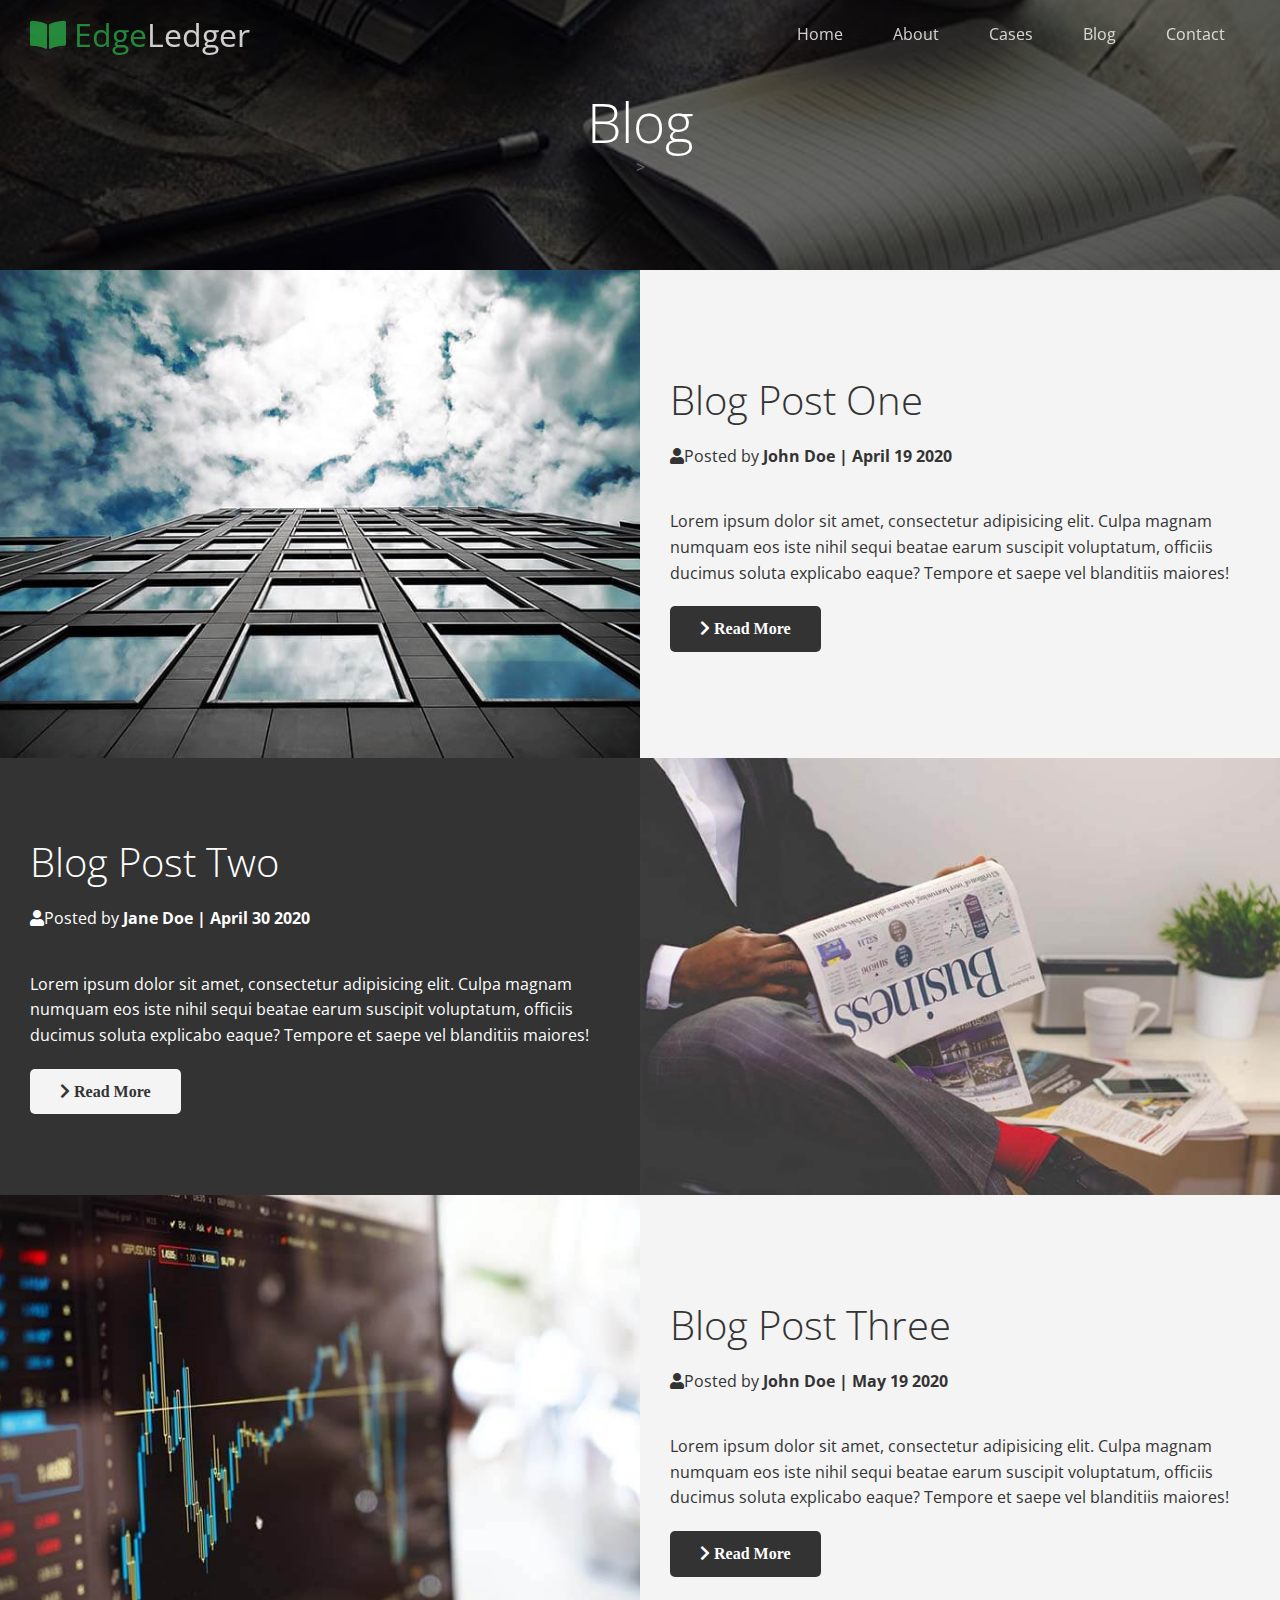
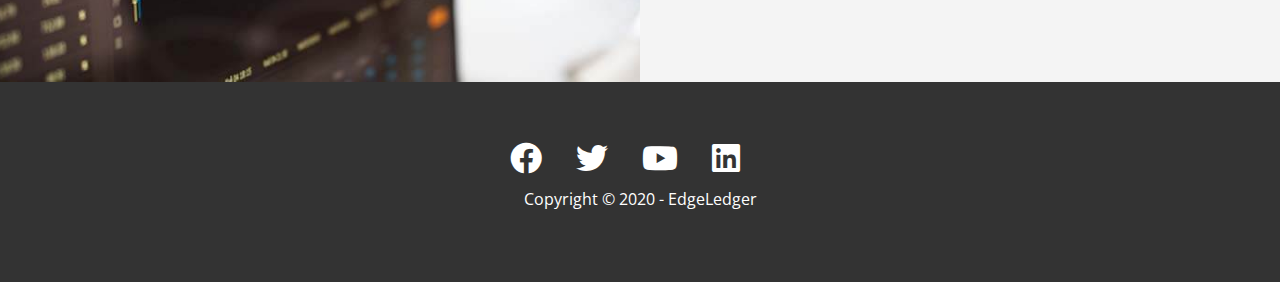
<file: Projects/Edgeledger/blog.html>
<!DOCTYPE html>
<html lang="en">
  <head>
    <meta charset="UTF-8" />
    <meta http-equiv="X-UA-Compatible" content="IE=edge" />
    <meta name="viewport" content="width=device-width, initial-scale=1.0" />
    <link rel="stylesheet" href="./css/utilities.css" />
    <link rel="stylesheet" href="./css/style.css" />
    <link
      rel="stylesheet"
      href="https://cdnjs.cloudflare.com/ajax/libs/font-awesome/5.15.4/css/all.min.css"
      integrity="sha512-1ycn6IcaQQ40/MKBW2W4Rhis/DbILU74C1vSrLJxCq57o941Ym01SwNsOMqvEBFlcgUa6xLiPY/NS5R+E6ztJQ=="
      crossorigin="anonymous"
      referrerpolicy="no-referrer"
    />
    <title>Read Our Blog</title>
  </head>
  <body id="home">
    <header class="hero blog">
      <div class="navbar top" id="navbar">
        <h1 class="logo">
          <span class="text-primary"><i class="fas fa-book-open"></i> Edge</span
          >Ledger
        </h1>
        <nav>
          <ul>
            <li><a href="index.html">Home</a></li>
            <li><a href="index.html#about">About</a></li>
            <li><a href="index.html#cases">Cases</a></li>
            <li><a href="index.html#blog">Blog</a></li>
            <li><a href="index.html#contact">Contact</a></li>
          </ul>
        </nav>
      </div>
      <div class="content">
        <h1>Blog</h1>
        >
      </div>
    </header>
    <main>
      <article class="solutions flex-columns">
        <div class="row">
          <div class="column">
            <div class="column-1">
              <img src="./img/blog/blog1.jpg" alt="" />
            </div>
          </div>
          <div class="column">
            <div class="column-2 bg-light">
              <h2>Blog Post One</h2>
              <p class="meta">
                <i class="fas fa-user"></i>Posted by <strong>John Doe | April 19 2020</strong>
              </p>
              <p>
                Lorem ipsum dolor sit amet, consectetur adipisicing elit. Culpa
                magnam numquam eos iste nihil sequi beatae earum suscipit
                voluptatum, officiis ducimus soluta explicabo eaque? Tempore et
                saepe vel blanditiis maiores!
              </p>
              <a href="post.html" class="btn btn-dark">
                <i class="fas fa-chevron-right"> Read More</i>
              </a>
            </div>
          </div>
        </div>
      </article>
      <article class="solutions flex-columns flex-reverse">
        <div class="row">
          <div class="column">
            <div class="column-1">
              <img src="./img/blog/blog2.jpg" alt="" />
            </div>
          </div>
          <div class="column">
            <div class="column-2 bg-dark">
              <h2>Blog Post Two</h2>
              <p class="meta">
                <i class="fas fa-user"></i>Posted by <strong>Jane Doe | April 30 2020</strong>
              </p>
              <p>
                Lorem ipsum dolor sit amet, consectetur adipisicing elit. Culpa
                magnam numquam eos iste nihil sequi beatae earum suscipit
                voluptatum, officiis ducimus soluta explicabo eaque? Tempore et
                saepe vel blanditiis maiores!
              </p>
              <a href="post.html" class="btn btn-light">
                <i class="fas fa-chevron-right"> Read More</i>
              </a>
            </div>
          </div>
        </div>
      </article>
      <article class="solutions flex-columns">
        <div class="row">
          <div class="column">
            <div class="column-1">
              <img src="./img/blog/blog3.jpg" alt="" />
            </div>
          </div>
          <div class="column">
            <div class="column-2 bg-light">
              <h2>Blog Post Three</h2>
              <p class="meta">
                <i class="fas fa-user"></i>Posted by <strong>John Doe | May 19 2020</strong>
              </p>
              <p>
                Lorem ipsum dolor sit amet, consectetur adipisicing elit. Culpa
                magnam numquam eos iste nihil sequi beatae earum suscipit
                voluptatum, officiis ducimus soluta explicabo eaque? Tempore et
                saepe vel blanditiis maiores!
              </p>
              <a href="post.html" class="btn btn-dark">
                <i class="fas fa-chevron-right"> Read More</i>
              </a>
            </div>
          </div>
        </div>
      </article>
    </main>
    <footer class="footer bg-dark">
      <div class="social">
        <a href="#"><i class="fab fa-facebook fa-2x"></i></a>
        <a href="#"><i class="fab fa-twitter fa-2x"></i></a>
        <a href="#"><i class="fab fa-youtube fa-2x"></i></a>
        <a href="#"><i class="fab fa-linkedin fa-2x"></i></a>
      </div>
      <p>Copyright &copy; 2020 - EdgeLedger</p>
    </footer>
    <script>
      const navbar = document.getElementById("navbar");
      let scrolled = false;

      window.onscroll = function () {
        if (window.pageYOffset > 100) {
          navbar.classList.remove("top");
          if (!scrolled) {
            navbar.style.transform = "translateY(-70px)";
          }
          setTimeout(function () {
            navbar.style.transform = "translateY(0)";
            scrolled = true;
          }, 250);
        } else {
          navbar.classList.add("top");
          scrolled = false;
        }
      };
      </script>
  </body>
</html>
</file>
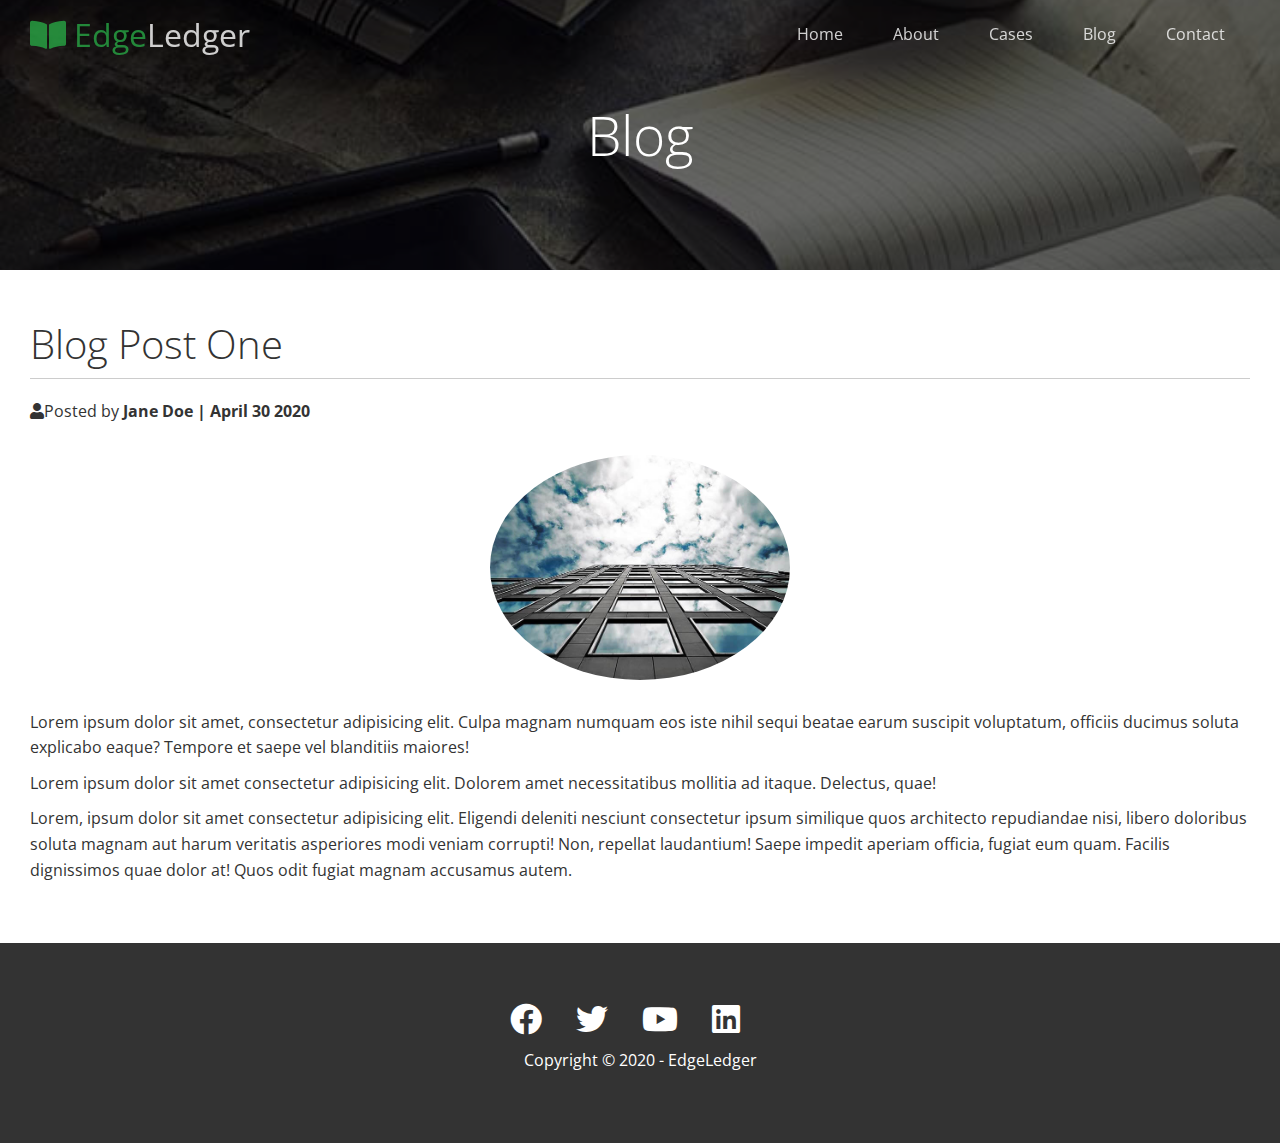
<file: Projects/Edgeledger/post.html>
<!DOCTYPE html>
<html lang="en">
  <head>
    <meta charset="UTF-8" />
    <meta http-equiv="X-UA-Compatible" content="IE=edge" />
    <meta name="viewport" content="width=device-width, initial-scale=1.0" />
    <link rel="stylesheet" href="./css/utilities.css" />
    <link rel="stylesheet" href="./css/style.css" />
    <link
      rel="stylesheet"
      href="https://cdnjs.cloudflare.com/ajax/libs/font-awesome/5.15.4/css/all.min.css"
      integrity="sha512-1ycn6IcaQQ40/MKBW2W4Rhis/DbILU74C1vSrLJxCq57o941Ym01SwNsOMqvEBFlcgUa6xLiPY/NS5R+E6ztJQ=="
      crossorigin="anonymous"
      referrerpolicy="no-referrer"
    />
    <title>Post One</title>
  </head>
  <body id="home">
    <header class="hero blog">
      <div class="navbar top" id="navbar">
        <h1 class="logo">
          <span class="text-primary"><i class="fas fa-book-open"></i> Edge</span
          >Ledger
        </h1>
        <nav>
          <ul>
            <li><a href="index.html">Home</a></li>
            <li><a href="index.html#about">About</a></li>
            <li><a href="index.html#cases">Cases</a></li>
            <li><a href="index.html#blog">Blog</a></li>
            <li><a href="index.html#contact">Contact</a></li>
          </ul>
        </nav>
      </div>
      <div class="content">
        <h1>Blog</h1>
      </div>
    </header>
    <main>
      <section class="post">
        <h2>Blog Post One</h2>
        <p class="meta">
          <i class="fas fa-user"></i>Posted by
          <strong>Jane Doe | April 30 2020</strong>
        </p>
        <img src="./img/blog/blog1.jpg" alt="">
        <p>
          Lorem ipsum dolor sit amet, consectetur adipisicing elit. Culpa magnam
          numquam eos iste nihil sequi beatae earum suscipit voluptatum,
          officiis ducimus soluta explicabo eaque? Tempore et saepe vel
          blanditiis maiores!
        </p>
        <p>
          Lorem ipsum dolor sit amet consectetur adipisicing elit. Dolorem amet
          necessitatibus mollitia ad itaque. Delectus, quae!
        </p>
        <p>
          Lorem, ipsum dolor sit amet consectetur adipisicing elit. Eligendi
          deleniti nesciunt consectetur ipsum similique quos architecto
          repudiandae nisi, libero doloribus soluta magnam aut harum veritatis
          asperiores modi veniam corrupti! Non, repellat laudantium! Saepe
          impedit aperiam officia, fugiat eum quam. Facilis dignissimos quae
          dolor at! Quos odit fugiat magnam accusamus autem.
        </p>
      </section>
    </main>
    <footer class="footer bg-dark">
      <div class="social">
        <a href="#"><i class="fab fa-facebook fa-2x"></i></a>
        <a href="#"><i class="fab fa-twitter fa-2x"></i></a>
        <a href="#"><i class="fab fa-youtube fa-2x"></i></a>
        <a href="#"><i class="fab fa-linkedin fa-2x"></i></a>
      </div>
      <p>Copyright &copy; 2020 - EdgeLedger</p>
    </footer>
    <script>
      const navbar = document.getElementById("navbar");
      let scrolled = false;

      window.onscroll = function () {
        if (window.pageYOffset > 100) {
          navbar.classList.remove("top");
          if (!scrolled) {
            navbar.style.transform = "translateY(-70px)";
          }
          setTimeout(function () {
            navbar.style.transform = "translateY(0)";
            scrolled = true;
          }, 250);
        } else {
          navbar.classList.add("top");
          scrolled = false;
        }
      };
      </script>
  </body>
</html>
</file>
<file: Projects/Edgeledger/css/utilities.css>
/*Text colors*/

.text-primary{
  color: #28a745;
}
.text-secondary{
  color: #0284d0;
}

/*Buttons*/
.btn{
  cursor: pointer;
  display: inline-block;
  padding: 10px 30px;
  color: #fff;
  background: #28a745;
  border: none;
  border-radius: 5px;
}
.btn:hover{
  opacity: 0.9;
}

.btn-primary, .bg-primary{
  background: #28a745;
  color: #fff;
}
.btn-secondary, .bg-secondary{
  background: #0284d0;
  color: #fff;
}
.btn-dark, .bg-dark{
  background: #333;
  color: #fff;
}
.btn-light, .bg-light{
  background: #f4f4f4;
  color: #333;
}
.btn-outline{
  background: transparent;
  border: 1px #fff solid;
}
/*Flex items*/
.flex-items{
  display: flex;
  text-align: center;
  justify-content: center;
  align-items: center;
  height: 100%;
}

.flex-items > div{
  padding: 20px;
}

/*Flex columns*/
.flex-columns.flex-reverse .row{
  flex-direction:row-reverse ;
}
.flex-columns .row{
display: flex;
flex-wrap: wrap;
width: 100%;
}

.flex-columns .column{
  display: flex;
  flex-direction: column;
  flex-basis: 100%;
  flex: 1;
}
.flex-columns .column .column-1,
.flex-columns .column .column-2{
height: 100%;
}
.flex-columns img{
  width: 100%;
  height: 100%;
  object-fit: cover;
}

.flex-columns .column .column-2{
  display: flex;
  flex-direction:column ;
  align-items: flex-start;
  justify-content: center;
  padding: 30px;
}

.flex-columns h2{
  font-size: 40px;
  font-weight: 100;
}
.flex-columns h4{
  margin-bottom: 10px;
}

.flex-columns p{
  margin: 20px 0;
}

/*Section-header*/
.section-header{
  padding: 30px;
  display: flex;
  flex-direction: column;
  align-items: center;
  justify-content: center;
  text-align: center;
}

.section-header h2{
  font-size: 2.5rem;
  margin: 20px 0;
}
.section-padding{
  padding: 20px 20px 40px;
}

.flex-grid .row{
display: flex;
flex-wrap: wrap;
padding: 0 4px;
}

.flex-grid .column{
  flex: 25%;
  max-width: 25%;
  padding: 0 4px;
}
</file>
<file: Projects/Edgeledger/css/style.css>
@import url("https://fonts.googleapis.com/css2?family=Open+Sans:wght@300;400&display=swap");

* {
  box-sizing: border-box;
  margin: 0;
  padding: 0;
}

body {
  font-family: "Open Sans", sans-serif;
  background: #fff;
  color: #333;
  line-height: 1.6;
}
ul {
  list-style: none;
}

a {
  color: #333;
  text-decoration: none;
}
h1,
h2 {
  font-weight: 300;
  line-height: 1.2;
}

p {
  margin: 10px 0;
}
img {
  width: 100%;
}
/*Navbar*/
.navbar {
  display: flex;
  align-items: center;
  justify-content: space-between;
  background: #333;
  color: #fff;
  opacity: 0.8;
  width: 100%;
  height: 70px;
  position: fixed;
  top: 0px;
  padding: 0 30px;
  transition: 0.5s ease-in;
}
.navbar.top{
  background: transparent;
}
.navbar a {
  color: #fff;
  padding: 10px 20px;
  margin: 0 5px;
}
.navbar a:hover {
  border-bottom: #28a745 2px solid;
}
.navbar ul {
  display: flex;
}
.navbar .logo {
  font-weight: 400;
}

/*Header*/
.hero {
  background: url("../img/home/showcase.jpg") no-repeat center center/cover;
  height: 100vh;
  position: relative;
  color: #fff;
}
.hero .content {
  height: 100%;
  display: flex;
  flex-direction: column;
  align-items: center;
  justify-content: center;
  text-align: center;
  padding: 20px;
}

.hero .content h1 {
  font-size: 55px;
}
.hero .content p {
  font-size: 23px;
  max-width: 600px;
  margin: 20px 0 30px;
}
.hero::before {
  content: "";
  position: absolute;
  top: 0;
  left: 0;
  width: 100%;
  height: 100%;
  background: rgba(0, 0, 0, 0.6);
}

.hero * {
  z-index: 10;
}
.hero.blog{
  background: url('../img/home/blog.jpg') no-repeat center center/cover;
height: 30vh;
}
/*Icons*/
.icons {
  padding: 30px;
}
.icons h3 {
  font-weight: bold;
  margin-bottom: 15px;
}
.icons i {
  background: #28a745;
  color: #fff;
  padding: 1rem;
  border-radius: 50%;
  margin-bottom: 15px;
}

/*Cases*/

.cases img:hover {
  opacity: 0.7;
}

/*Team*/

.team img {
  border-radius: 50%;
}

/*Callback form*/
.callback-form {
  width: 100%;
  padding: 20px 0;
}

.callback-form label {
  display: block;
  margin-bottom: 0.3125rem;
}
.callback-form .form-control {
  margin-bottom: 0.9375rem;
}

.callback-form input {
  width: 100%;
  padding: 4px;
  height: 40px;
  border: #f5f5f5 1px solid;
}

.callback-form input:focus {
  outline-color: #28a745;
}

.callback-form .btn {
  padding: 12px 0;
  margin-right: 20px;
}

/*Post*/
.post{
  padding: 50px 30px;

}
.post h2{
  font-size: 40px;
  margin-bottom: 20px;
  padding-bottom: 10px;
  border-bottom: #ccc solid 1px;
}
.post .meta {
  margin-bottom: 30px;
}
.post img{
  width: 300px;
  border-radius: 50%;
  display: block;
  margin: 0 auto 30px;
}
/*Footer*/
.footer {
  display: flex;
  flex-direction: column;
  align-items: center;
  justify-content: center;
  text-align: center;
  height: 200px;
}
.footer a {
  color: #fff;
}

.footer a:hover{
  color: #28a745;
}

.footer .social > *{
  margin-right: 30px;
}
/*Mobile*/
@media(max-width:768px){
  .navbar{
    flex-direction: column;
    height: 120px;
    padding: 20px;

  }
  .navbar a{
    padding: 10px 10px;
    margin: 0 3px;
  }

  .flex-items{
    flex-direction: column;
  }
  .flex-columns .column, .flex-grid .column {
flex: 100%;
max-width: 100%;
  }
.team img{
  width: 70%;
}
}

#go-back{
  cursor: pointer;
  position:fixed;
  bottom: 10%;
  left: 1%;
  z-index: 100;
  border: none;
  height: 60px;
  width: 60px;
  text-align: center;
  display: flex;
  justify-content:center;
  align-items:center;
  border-radius: 50%;
  font-size: 1.5em;
  background-color: rgba(255,255,255,.7);
  color: #28a745;
}
</file>
